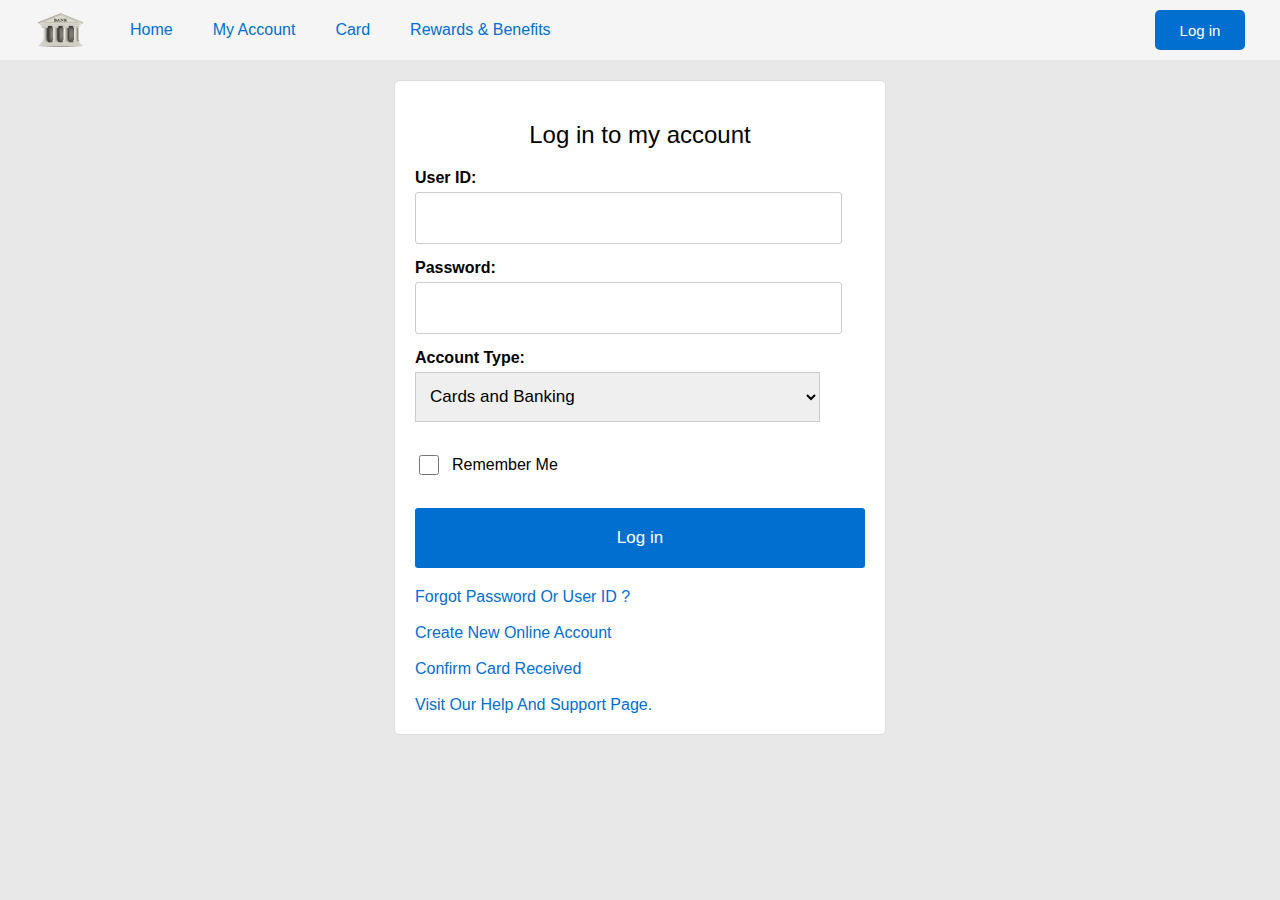
<file: index.html>
<!DOCTYPE html>
<html lang="en">
<head>
    <meta charset="UTF-8">
    <meta name="viewport" content="width=device-width, initial-scale=1.0">

    <link rel="stylesheet" href="style.css">
    <title>Bank Website</title>
</head>
<body>
    <nav>
        <div class="logo"><img src="img/logo.png" alt="Bankname" ></div>
        <ul>
            <li><a href="index.html">Home</a></li>
            <li><a href="summery.html">My Account</a></li>
            <li><a href="#card">Card</a></li>
            <li><a href="#summary">Rewards & Benefits</a></li>
            
        </ul>
        <ul class="nav-btn-holder">
            <button>Log in</button>
        </ul>
    </nav>

    <section>
        <div class="login-form-holder">
            <form id="form" action="#" method="post">
                <h2>Log in to my account</h2>


                <label for="user-id">User ID:</label>
                <input type="text" id="user-id" name="user-id" required><br>
        
                <label for="password">Password:</label>
                <input type="password" id="password" name="password" required><br>
                
                <label for="account-type">Account Type: </label>
                <select id="account-type" name="card-type">
                    <option value="Cards and Banking">Cards and Banking</option>
                    <option value="Membership Rewards">Membership Rewards</option>
                    <option value="Merchant Account">Merchant Account</option>
    
                </select><br>
        
                <div class="remember-check">
                    <input type="checkbox" id="remember-me" name="remember-me"><span>Remember Me</span>

                </div>
                <button type="submit">Log in</button><br>
                
                <div class="links-holder">
                    
                <a href="#">Forgot Password or User ID ?</a><br>
        
                <a href="#">Create New Online Account</a><br>

                <a href="#">Confirm Card Received</a><br>
                <a href="#">Visit our Help and support page.</a>
                </div>
            </form>
        </div>
        
    </section>
</body>
<script>
    document.getElementById('form').addEventListener('submit',function(e){e.preventDefault(); window.location.href = 'summery.html'})
</script>
</html>
</file>
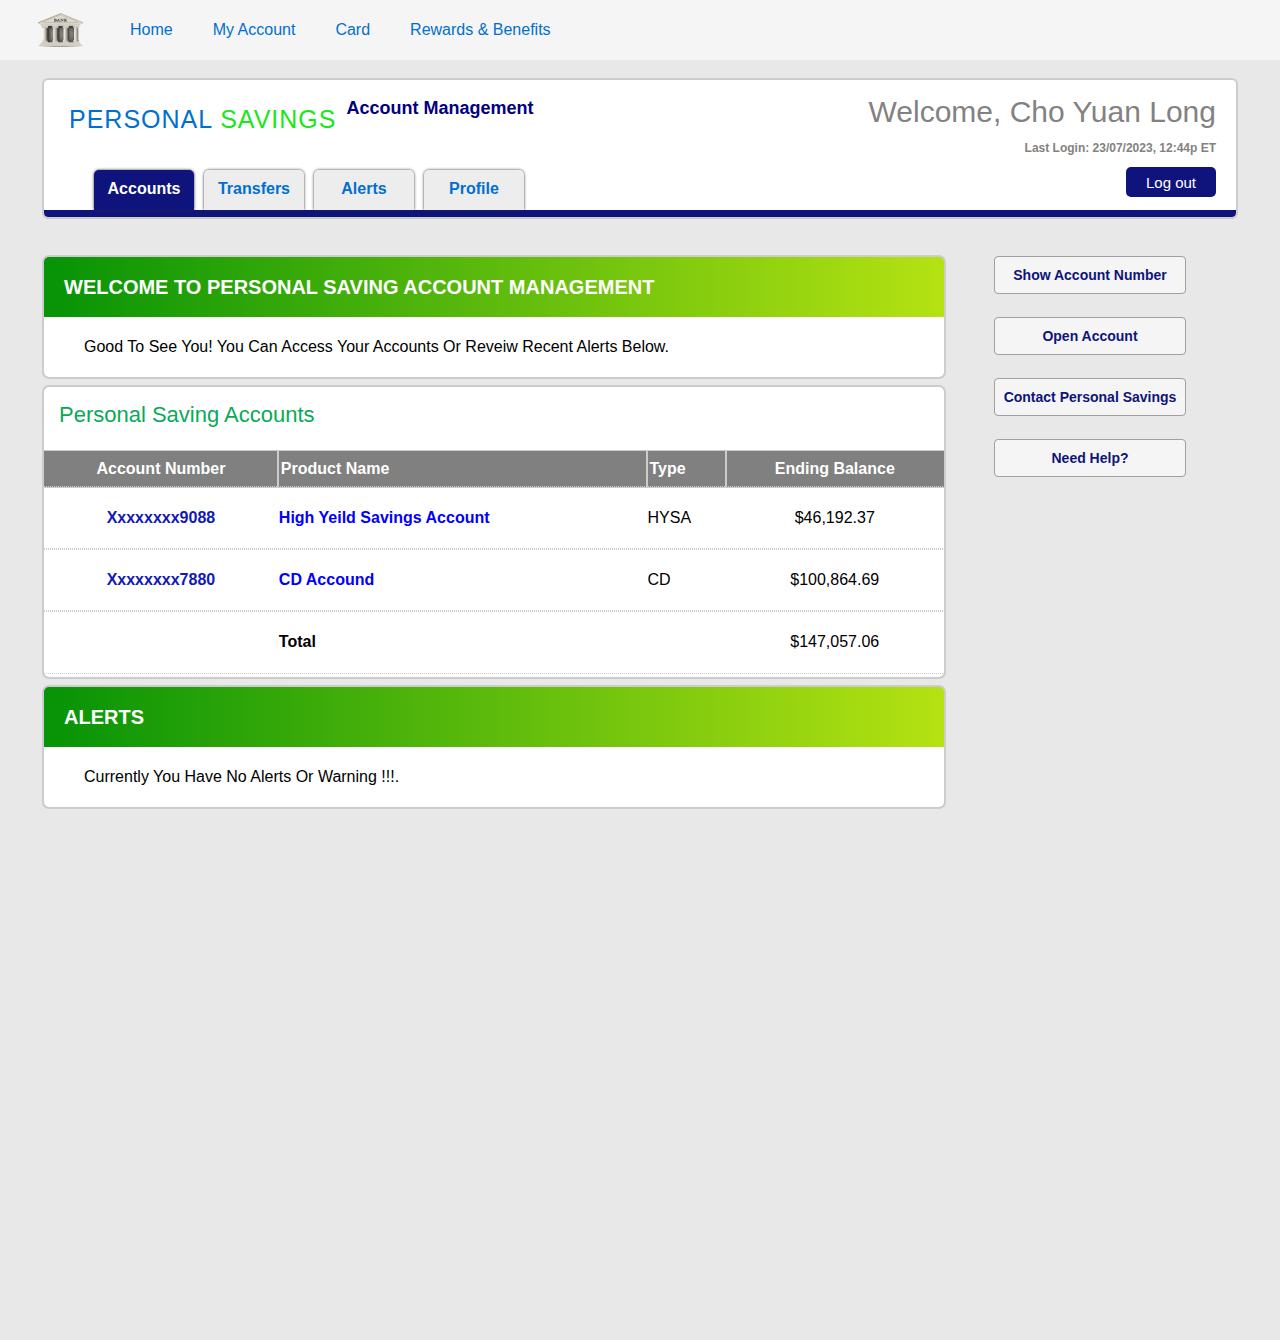
<file: summery.html>
<!DOCTYPE html>
<html lang="en">
<head>
    <meta charset="UTF-8">
    <meta name="viewport" content="width=device-width, initial-scale=1.0">
    <link rel="stylesheet" href="style.css">
    <title>Account Summery</title>
</head>
<body>
    <nav>
        <div class="logo"><img src="img/logo.png" alt="Bankname" ></div>
        <ul>
            <li><a href="index.html">Home</a></li>
            <li><a href="summery.html">My Account</a></li>
            <li><a href="#card">Card</a></li>
            <li><a href="#summary">Rewards & Benefits</a></li>
            
        </ul>
        <ul class="nav-btn-holder">

        </ul>
    </nav>

    <section class="personal-savings-head">
        <div class="container">
            <div class="head-nav">
                <div class="headline-container">
                    <p class="phtext">Personal <span>Savings</span></p>
                    <p class="actext">Account Management</p>
                </div>

                <nav>
                    <ul id="hnavul">
                        <li class="active"><a href="summery.html" >Accounts</a></li>
                        <li class=""><a href="transfers.html">Transfers</a></li>
                        <li><a href="#alerts">Alerts</a></li>
                        <li><a href="#profile">Profile</a></li>
                        
                    </ul>
                </nav>
            </div>
            <div class="profile-info">
                <p>Welcome, Cho Yuan Long</p>
                <p>Last Login: 23/07/2023, 12:44p ET</p>
                <button>Log out</button>
            </div>

        </div>

        <div class="main-layout">
            <div class="main-col-1">
                <div class="welcome-head">
                    <div class="head">welcome to personal saving account management</div>
                    <div class="body">Good to see you! You can access your accounts or reveiw recent alerts below.</div>
                </div>

                <div class="account-table">
                    <div class="head">Personal Saving Accounts</div>
                    <table>
                        <tbody>
                            <tr>
                                <th class="center">Account Number </th>
                                <th>Product Name</th>
                                <th>type</th>
                                <th class="center">Ending Balance</th>

                            </tr>
                            <tr>
                                <td class="blue center">Xxxxxxxx9088</td>
                                <td><a href="transfers.html" target="_self" rel="noopenar noreferrer">High Yeild Savings Account</a></td>
                                <td>HYSA</td>
                                <td class="center">$46,192.37</td>
                            </tr>
                            <tr>
                                <td class="blue center">Xxxxxxxx7880</td>
                                <td><a href="transfers.html" target="_self" rel="noopener noreferrer">CD Accound</a></td>
                                <td>CD</td>
                                <td class="center">$100,864.69</td>
                            </tr>
                            <tr>
                                <td class="blue center"></td>
                                <td><strong>Total</strong></td>
                                <td></td>
                                <td class="center">$147,057.06</td>
                            </tr>
                        </tbody>
                    </table>
                </div>

                <div class="welcome-head">
                    <div class="head">Alerts</div>
                    <div class="body">Currently you have no alerts or warning !!!.</div>
                </div>
            </div>
            <div class="main-col-2">
                <button class="sidebar-btn">Show Account Number</button>
                <button class="sidebar-btn">Open Account</button>
                <button class="sidebar-btn">Contact Personal Savings</button>
                <button class="sidebar-btn">Need Help?</button>
            </div>
        </div>
       
    </section>
</body>

<script>
    const headNavUl = document.querySelector('#hnavul');
    var childs = headNavUl.children
    for(const x of childs){
        x.addEventListener('click',function(event){
            for(const y of childs){
                y.classList.remove('active');
            }
            this.classList.add('active')
        })
       
    }

</script>
</html>
</file>
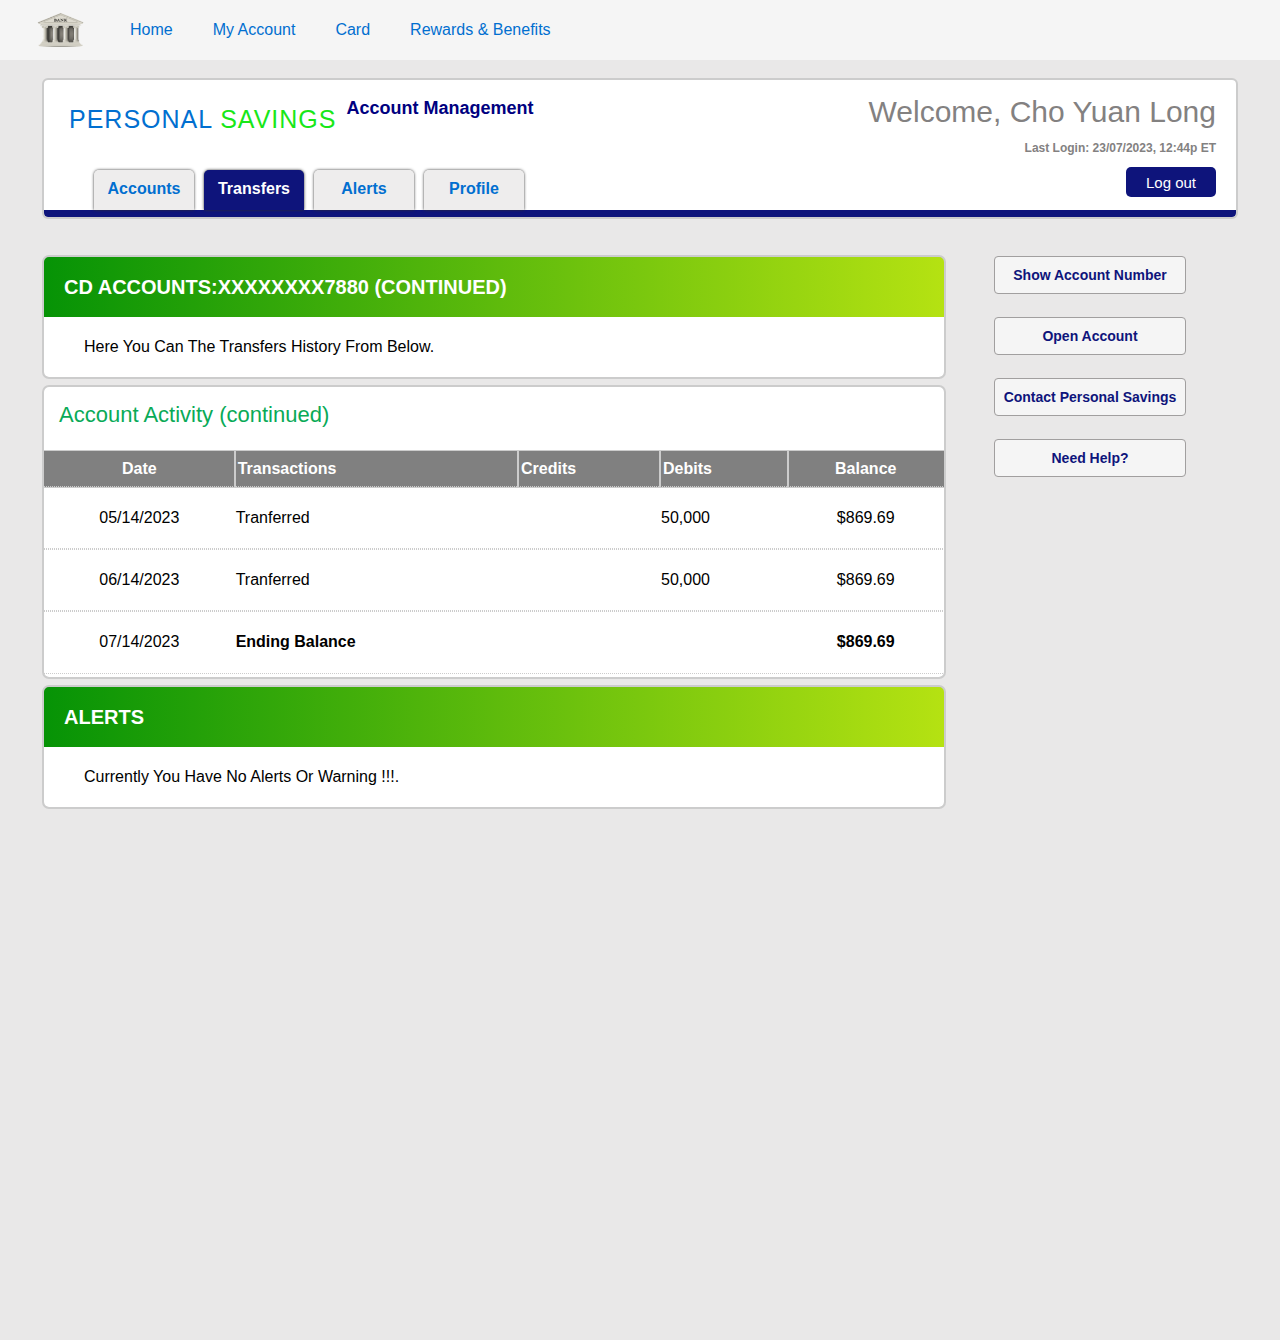
<file: transfers.html>
<!DOCTYPE html>
<html lang="en">
<head>
    <meta charset="UTF-8">
    <meta name="viewport" content="width=device-width, initial-scale=1.0">
    <link rel="stylesheet" href="style.css">
    <title>Transfer Details</title>
</head>
<body>
    <nav>
        <div class="logo"><img src="img/logo.png" alt="Bankname" ></div>
        <ul>
            <li><a href="index.html">Home</a></li>
            <li><a href="summery.html">My Account</a></li>
            <li><a href="#card">Card</a></li>
            <li><a href="#summary">Rewards & Benefits</a></li>
            
        </ul>
        <ul class="nav-btn-holder">

        </ul>
    </nav>

    <section class="personal-savings-head">
        <div class="container">
            <div class="head-nav">
                <div class="headline-container">
                    <p class="phtext">Personal <span>Savings</span></p>
                    <p class="actext">Account Management</p>
                </div>

                <nav>
                    <ul id="hnavul">
                        <li class=""><a href="summery.html" >Accounts</a></li>
                        <li class="active"><a href="transfers.html">Transfers</a></li>
                        <li><a href="#alerts">Alerts</a></li>
                        <li><a href="#profile">Profile</a></li>
                        
                    </ul>
                </nav>
            </div>
            <div class="profile-info">
                <p>Welcome, Cho Yuan Long</p>
                <p>Last Login: 23/07/2023, 12:44p ET</p>
                <button>Log out</button>
            </div>

        </div>

        <div class="main-layout">
            <div class="main-col-1">
                <div class="welcome-head">
                    <div class="head">CD Accounts:Xxxxxxxx7880 (continued)</div>
                    <div class="body">Here you can the transfers history from below.</div>
                </div>

                <div class="account-table">
                    <div class="head">Account Activity (continued)</div>
                    <table>
                        <tbody>
                            <tr>
                                <th class="center">Date</th>
                                <th >Transactions</th>
                                <th>Credits</th>
                                <th>Debits</th>
                                <th class="center"> Balance</th>

                            </tr>
                            <tr>
                                <td class="center">05/14/2023</td>
                                <td >Tranferred</td>
                                <td></td>
                                <td>50,000</td>
                                <td class="center">$869.69</td>
                            </tr>
                            <tr>
                                <td class="center">06/14/2023</td>
                                <td >Tranferred</td>
                                <td></td>
                                <td>50,000</td>
                                <td class="center">$869.69</td>
                            </tr>
                            <tr>
                                <td class="center">07/14/2023</td>
                                <td><strong>Ending Balance</strong></td>
                                <td></td>
                                <td></td>
                                <td class="center"><strong>$869.69</strong></td>
                            </tr>
                        </tbody>
                    </table>
                </div>

                <div class="welcome-head">
                    <div class="head">Alerts</div>
                    <div class="body">Currently you have no alerts or warning !!!.</div>
                </div>
            </div>
            <div class="main-col-2">
                <button class="sidebar-btn">Show Account Number</button>
                <button class="sidebar-btn">Open Account</button>
                <button class="sidebar-btn">Contact Personal Savings</button>
                <button class="sidebar-btn">Need Help?</button>
            </div>
        </div>
       
    </section>
</body>

<script>
    const headNavUl = document.querySelector('#hnavul');
    var childs = headNavUl.children
    for(const x of childs){
        x.addEventListener('click',function(event){
            for(const y of childs){
                y.classList.remove('active');
            }
            this.classList.add('active')
        })
       
    }

</script>
</html>
</file>
<file: style.css>
body {
    margin: 0;
    padding: 0;
    font-family: Arial, sans-serif;
    background-color: #e9e8e8;
}
:root{
    --blue:#016FD0;
}
nav {
    background-color: #f5f5f5;
    color: var(--blue);
    display: flex;
    justify-content: space-between;
    align-items: center;
    padding: 20px; /* Reduced padding */
}

.logo {
    width: 80px;
    height: 20px;
    font-size: 20px; /* Slightly smaller logo font size */
    font-weight: bold;
    display: flex;
    justify-content: center;
    align-items: center;
}
.logo img{
    width: 60px;
    height: 40px;
}
nav ul {
    margin: 0;
    margin-left: 10px;
    padding: 0;
    list-style: none;
    display: flex;
}

nav ul li {
    padding: 0 20px; /* Reduced padding */
}

nav ul li a {
    color: var(--blue);
    font-size: 16px; /* Slightly smaller font size */
    transition: color 0.2s ease;
    text-decoration: none;

}

nav ul li a:hover {
    color: #c94214;
}

/* Add some space between the two ul elements */
nav ul:last-child {
    margin-left: auto;
}

/* Style the login and registration links as buttons */
nav ul.nav-btn-holder {
    width: 120px;
    height: 20px;
    display: flex;
    justify-content: center;
    align-items: center;
}
nav ul.nav-btn-holder button{
    width: 90px;
    height: 40px;
    padding: 5px 15px;
    border: none;
    outline: none;
    background:var(--blue);
    font-size: 15px;
    border-radius: 5px;
    color: white;
    cursor: pointer;
}
nav ul.nav-btn-holder button:hover{
    filter: saturate(0.8);
}
/* Form CSS */
form h2 {
    text-align: center;
    margin-bottom: 20px ;
    font-weight: 500;
}

form {
    max-width: 450px;
    margin: 20px auto;
    padding: 20px;
    background-color: #fff;
    border: 1px solid #ddd;
    border-radius: 5px;
}

label {
    display: block;
    margin-bottom: 5px;
    font-weight: 700;
}

input[type="text"],
input[type="password"]
 {
    width: 90%;
    height: 30px;
    padding: 10px;
    margin-bottom: 15px;
    border: 1px solid #ccc;
    border-radius: 3px;
}
select{
    width: 90%;
    height: 50px;
    outline: none;
    border: 1px solid #ccc;
    font-size: 17px;
    padding: 10px;

}
input[type="text"]:hover,
input[type="password"]:hover
{
    outline: 1px solid blue;
}

.remember-check{
    margin: 30px 0px;
    display: flex;
    align-items: center;
    gap: 8px;
}
input[type="checkbox"] {
width: 20px;
height: 20px;
margin-right: 5px;
}
button {
    width: 100%;
    padding: 20px;
    background-color: #016FD0; /* Set button color to #016FD0 */
    color: #fff;
    border: none;
    border-radius: 3px;
    cursor: pointer;
    font-size: 17px;
}

button:hover {
    background-color: #0151A1; /* Slightly darker color on hover */
}

.links-holder
{
    margin-top: 20px;
}
form a {
    display: block;
    color: #016FD0; /* Set link color to #016FD0 */
    text-decoration: none;
    text-transform: capitalize;
}

form a:hover {
    text-decoration: underline;
}
/* Login CSS END */


/* Summery CSS ->*/
/* Personal Saving CSS */
section.personal-savings-head{
    width: 100%;
    height: 140vh;
    background-color: transparent;
    margin-top: 20px;
}
section.personal-savings-head .container{
    width: 90%;
    height: 130px;
    background-color: white;
    margin: 0 auto;
    padding: 0px 20px;
    display: flex;
    justify-content: center;
    align-items: center;
    border-radius: 4px;
    outline:2px solid #ccc;
    border-bottom: 7px solid #0e147b;

}
.container .head-nav{
    width: 70%;
    height: 100%;
    background-color: white;
    display: grid;
    grid-template-columns: auto;
    padding: 0;
    margin: 0;
    
}
.container .profile-info{
    width: 40%;
    height: 100%;
    background-color: transparent;
}
.container .headline-container{
    width: 100%;
    height: 30%;
    margin: 0;
    padding: 0;
    display: flex;
    gap: 10px;
}
.container .headline-container .phtext{
    font-size: 25px;
    color: var(--blue);
    font-weight: 600px;
    margin-left: 5px;
    text-transform: uppercase;
    letter-spacing: 1px;
}
.phtext span{
    color: rgb(24, 231, 24);
}
.actext{
font-size: 18px;
color: navy;
font-weight: 600;
}

.head-nav nav{
    display: block;
    position: relative;
    background:transparent;
}
.head-nav nav ul{
    position: absolute;
   bottom: 0;
    padding: 0;
    margin: 0;
}
.head-nav nav ul li{
    width: 90px;
    height: 20px;
    padding: 10px 5px;
    margin: 0;
    margin-left: 10px;
    background-color: #eae9e9d0;
    border-top-left-radius: 5px;
    border-top-right-radius: 5px;
    box-shadow: 0px 0px 3px #2f2f2f;
    text-align: center;
    transition: all linear 250ms;
}
.head-nav nav ul li:hover{
    filter: brightness(0.9); 
}

.head-nav nav ul li a{
    color: var(--blue);
    font-weight: 600;
}
.head-nav nav ul li.active {
    background-color: #0e147b;
    font-weight: 600;
}
.head-nav nav ul li.active a{
    color: white;
    font-weight: 600;
}
.profile-info{
    text-align: right;
    margin: 0;
    padding: 10px 0px;
    gap: 10px;
}
.profile-info button{
    width: 90px;
    height: 30px;
    padding: 5px 15px;
    border: none;
    outline: none;
    background:#0e147b;
    font-size: 15px;
    border-radius: 5px;
    color: white;
    cursor: pointer;
}
.profile-info button:hover{
    filter: saturate(1.2);
}
.profile-info p:nth-child(1){
    font-size: 30px;
    color: #838181;
    margin: 0px;
    margin-top: 15px;

}
.profile-info p:nth-child(2){
    font-size: 12px;
    font-weight: 600;
    color: #838181;
}
/* Summery -> main */


.main-layout{
    width: calc(90% + 40px); /*Escaped padding to maintain size*/
    height: 90vh;
    background-color: transparent;
    margin: 30px auto;
    display: grid;
    grid-template-columns: auto auto;
}
.main-col-1{
    width: 900px;
    height: 100%;
    background-color: transparent;
}
.main-col-1 .welcome-head{
    width: 100%;
    height: 120px;
    background-color: white;
    border-radius: 5px;
    outline: 2px solid #ccc;
    display: grid;
    grid-template-columns: auto;
    grid-template-rows: auto auto;
    margin: 10px 0px;
}
.welcome-head .head {
    background: linear-gradient(to right, rgb(6, 147, 6), rgb(181, 226, 18));
    text-align: left;
    font-size: 20px;
    font-weight: 700;
    height: 60px;
    line-height: 60px;
    text-transform: uppercase;
    color: white;
    padding: 0px 20px;
}
.welcome-head .body{
    padding: 0px 40px;
    text-align: left;
    text-transform: capitalize;
}

.main-col-1 .account-table{
    width: 100%;
    height: 290px;
    background-color: white;
    border-radius: 5px;
    outline: 2px solid #ccc;
    display: grid;
    grid-template-columns: auto;
    grid-template-rows: auto auto;
    margin: 10px 0px;
}
.account-table .head{
    margin: 15px;
    height: 30px;
    font-size: 22px;
    color: rgb(9, 170, 87);
    font-weight: 500;
}
.account-table table{
    width: 100%;
    height: 200px;
    padding: 0px;
    margin: 0px;
    outline: 0px;
    border: none;
    border-collapse: collapse;
}
table th{
    background-color: grey;
    gap: 0;
    color: white;
    height: 30px;
    margin: 0px;
    outline: 1px solid #ccc;
    text-transform: capitalize;
    text-align: left;
    padding: 3px;
}
table td{
    height: 60px;
}
td a{
    text-decoration: none;
    color: blue;
    font-weight: 600;
}
td a:hover{
    color: red;
}
.blue{
    color: #1119b6;
    font-weight: 600;
}
.center{
    text-align: center;
}
table tr{
    outline: 1px dotted #ccc;
}
.main-col-2{
    width: 250px;
    height: 100%;
    background-color: transparent;
    display: flex;
    flex-direction: column;
    align-items: center;
    gap: 5px;
}

button.sidebar-btn{
    background:#f5f5f5;
    color: #0e147b;
    font-size: 14px;
    font-weight: 600;
    width: 190px;
    margin: 10px 0px;
    padding: 10px 0px;
    outline: 1.5px solid #a19f9f;
    transition: all linear 250ms;
}
button.sidebar-btn:hover{
filter: brightness(0.9);

}
</file>
